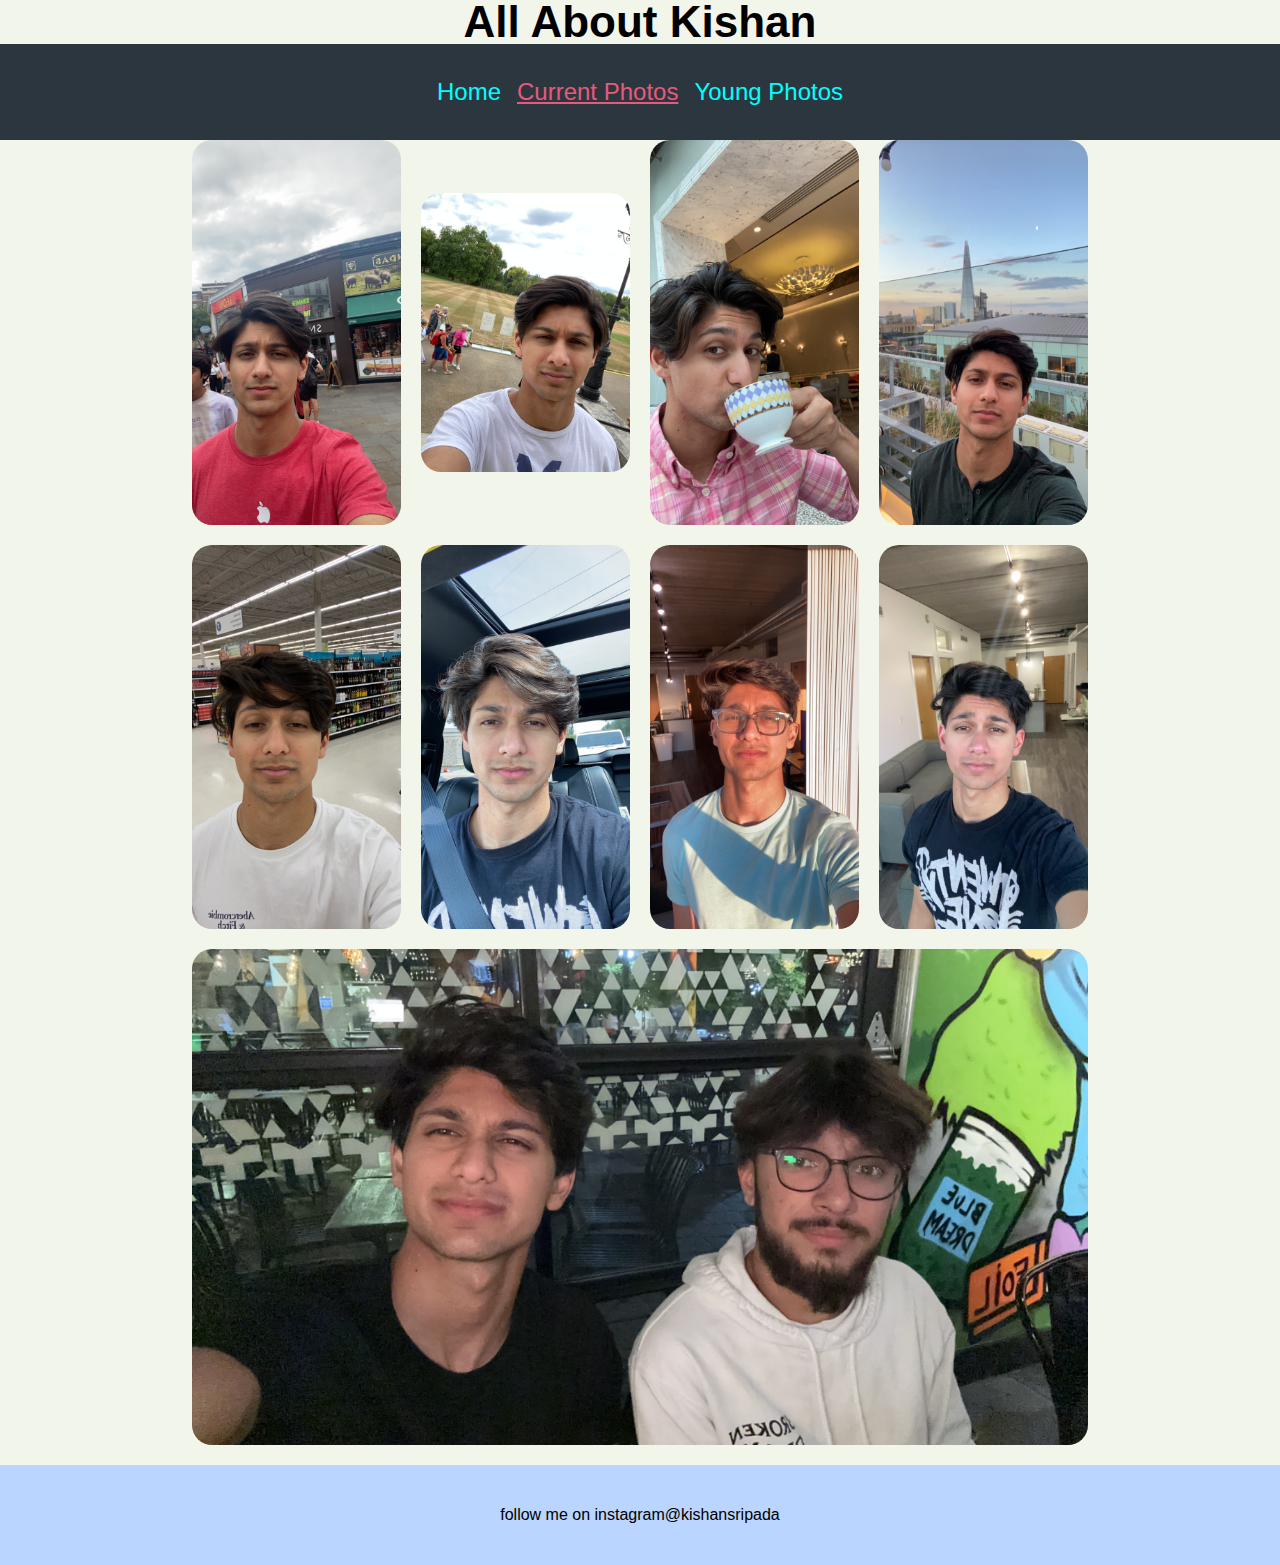
<file: now.html>
<!DOCTYPE html>
<html lang="en">

<head>
    <meta charset="UTF-8">
    <meta http-equiv="X-UA-Compatible" content="IE=edge">
    <meta name="viewport" content="width=device-width, initial-scale=1.0">
    <title>All About Kishan</title>
    <script defer src="js/index.js"></script>
    <link rel="stylesheet" href="css/html5reset.css">

    <link rel="stylesheet" href="css/styles.css">


</head>
<a class="skip-main" href="#container">Skip to main content</a>

<header>
    <h1> All About Kishan</h1>

    <nav>
        <a href="index.html">Home</a>
        <a href="now.html">Current Photos</a>
        <a href="young.html">Young Photos</a>
    </nav>
</header>
<div id="container" tabindex="-1">

    <div id="now">
        <img src="images/old/old1.JPG" alt="Selfie of me in London downtown.">
        <img src="images/old/old2.JPG" alt="Selfie of me at the Buckingham palace.">
        <img src="images/old/old3.JPG" alt="Selfie of me drinking tea in London.">
        <img src="images/old/old4.JPG" alt="Selfie of me on a building with the Shard in the background.">
        <img src="images/old/old5.JPG" alt="Selfie of me in a Meijers.">
        <img src="images/old/old6.JPG" alt="Selfie of me in the car.">
        <img src="images/old/old7.JPG" alt="Selfie of me in my apartment">
        <img src="images/old/old8.JPG" alt="Selfie of me in my apartment">
        <img src="images/old/old9.JPG" alt="Selfie of my friend and I at Condados.">
    </div>


</div>


<footer>
    follow me on instagram <span> @kishansripada</span>
</footer>
</file>
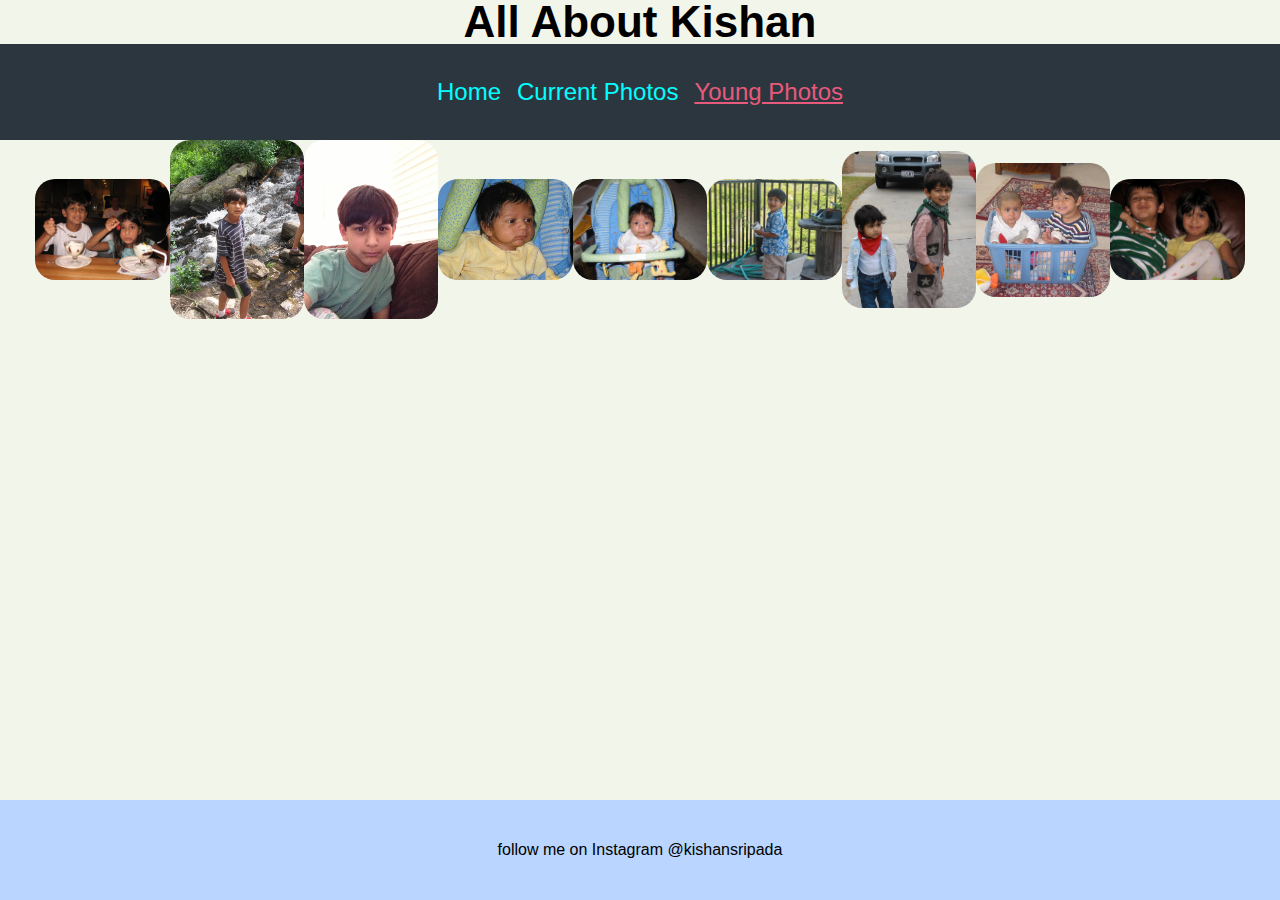
<file: young.html>
<!DOCTYPE html>
<html lang="en">

<head>
    <meta charset="UTF-8">
    <meta http-equiv="X-UA-Compatible" content="IE=edge">
    <meta name="viewport" content="width=device-width, initial-scale=1.0">
    <title>All About Kishan</title>
    <script defer src="js/index.js"></script>
    <link rel="stylesheet" href="css/html5reset.css">

    <link rel="stylesheet" href="css/styles.css">


</head>
<a class="skip-main" href="#container">Skip to main content</a>

<header>
    <h1> All About Kishan</h1>

    <nav>
        <a href="index.html">Home</a>
        <a href="now.html">Current Photos</a>
        <a href="young.html">Young Photos</a>
    </nav>
</header>

<div id="container" tabindex="-1">
    <div id="young">
        <img src="images/young/young1.JPG" alt="My sister and I.">
        <img src="images/young/young2.JPG" alt="Me in the rocky mountains looking up at the camera.">
        <img src="images/young/young3.JPG" alt="A selfie of me in my home.">
        <img src="images/young/young4.JPG" alt="Me in texas when I was very young.">
        <img src="images/young/young5.JPG" alt="Me sitting in a rocking chair.">
        <img src="images/young/young6.JPG" alt="Me holding a plant.">
        <img src="images/young/young7.JPG" alt="My sister and I in halloween costumes.">
        <img src="images/young/young8.JPG" alt="My sister and I sitting in a laundry basket.">
        <img src="images/young/young9.JPG" alt="My sister and I sitting on a couch.">
    </div>
</div>

<footer>
    follow me on Instagram @kishansripada
</footer>
</file>
<file: css/styles.css>
.current-link {
    color: #E75A7C;
    text-decoration: underline;
}

#homeImage {
    border-radius: 100px;
}

#homeContainer {
    display: flex;
    flex-direction: column;
    justify-content: center;
    align-items: center;
    height: 100%;
}

.flex-col {
    display: flex;
    flex-direction: column;
    justify-content: center;
}


@keyframes rotating {
    from {

        transform: rotate(0deg);
    }

    to {

        transform: rotate(360deg);
    }
}

.colorSplotch1 {
    z-index: -1;
    display: none;
    background-image: radial-gradient(37.66% 48.2% at 47.64% 52.94%,
            #4c00ff 0%,
            rgba(239, 255, 250, 0) 100%);
    top: 200px;
    right: -300px;
    opacity: 0.7;
    position: fixed;
    width: 1000px;
    height: 500px;
    animation: rotating 7s linear infinite;
}

.colorSplotch2 {
    z-index: -1;
    animation: rotating 7s linear infinite;
    display: none;
    background-image: radial-gradient(37.66% 48.2% at 47.64% 52.94%,
            #f20fa3 0%,
            rgba(239, 255, 250, 0) 100%);
    top: 200px;
    left: -300px;
    opacity: 0.7;
    position: fixed;
    width: 1000px;
    height: 500px
}

.anim {
    animation: sign 4s ease;
    animation-fill-mode: forwards;
}

#now img {
    border-radius: 20px;
}

#young img {
    border-radius: 20px;
}


@media (prefers-reduced-motion) {
    .anim {
        animation: none;
    }

    .colorSplotch1 {
        animation: none;
    }

    .colorSplotch2 {
        animation: none;
    }

}

@keyframes sign {
    to {
        stroke-dashoffset: 0;
    }
}



.sig {
    position: fixed;
    bottom: 20px;
    right: 20px
}

#modal {
    width: 50%;
    height: 500px;
    border: #2C363F solid 3px;
    border-radius: 20px;
    position: fixed;
    left: 50%;
    top: 50%;
    transform: translate(-50%, -50%);
    background-color: white;
    display: flex;
    flex-direction: row;
    align-items: center;
    justify-content: center;
    overflow: scroll;
    display: none;
}

#modal img {
    width: 100%;
    border-radius: 20px;
}

body {
    height: 100vh;
    display: flex;
    flex-direction: column;
    font-family: "proxima-nova", sans-serif;
    background-color: #F2F5EA;
}

#main {
    flex-grow: 1;
}

footer {
    margin-top: auto;
    display: flex;
    background-color: #bad5ff;
    flex-direction: row;
    justify-content: center;
    align-items: center;
    min-height: 100px;
}

nav {
    margin-top: auto;
    display: flex;
    background-color: #2C363F;
    flex-direction: column;
    justify-content: center;
    align-items: center;
    height: 6rem;
    font-size: medium;
}

nav a {
    margin-left: 0.5rem;
    margin-right: 0.5rem;
    text-decoration: none;
    color: aqua;
}

h1 {
    font-size: 44px;
    text-align: center;
}

#now {
    display: grid;
    grid-template-columns: 1fr;
    width: 70%;
    place-items: center;
    gap: 20px;
}

#young {
    display: flex;
    flex-direction: column;
    justify-content: center;
    align-items: center;
    width: 70%;

}

div#now img:last-child {
    grid-column: span 4;
    margin-bottom: 20px;
}

div#now img {
    width: 100%;
}


div#young img {
    width: 100%;
}

#container {
    display: flex;
    flex-direction: row;
    justify-content: center;
    align-items: center;
    width: 100%;
}

div#now img:last-child {
    grid-column: span 1;

}

@media (min-width: 768px) {
    div#now img:last-child {
        grid-column: span 2;
        margin-bottom: 20px;
    }

    #homeContainer {

        flex-direction: row;

    }

    .colorSplotch1 {
        display: block;
    }

    .colorSplotch2 {
        display: block;
    }

    #now {
        grid-template-columns: 1fr 1fr;
    }

    div#young img {
        width: 50%;
    }

    nav {
        flex-direction: row;
    }
}

@media (min-width: 1024px) {
    div#now img:last-child {
        grid-column: span 4;
        margin-bottom: 20px;
    }

    #now {
        grid-template-columns: 1fr 1fr 1fr 1fr;
    }

    #young {
        flex-direction: row;
    }

    div#young img {
        width: 15%;
    }

    nav {
        font-size: x-large;
    }
}


div#main img {
    width: 300px;

}

a.skip-main {
    left: -999px;
    position: absolute;
    top: auto;
    width: 1px;
    height: 1px;
    overflow: hidden;
    z-index: -999;
}

a.skip-main:focus,
a.skip-main:active {
    color: black;
    background-color: white;
    left: auto;
    top: auto;
    width: 30%;
    height: auto;
    overflow: auto;

    text-align: center;
    font-size: 1.2em;
    z-index: 999;
}
</file>
